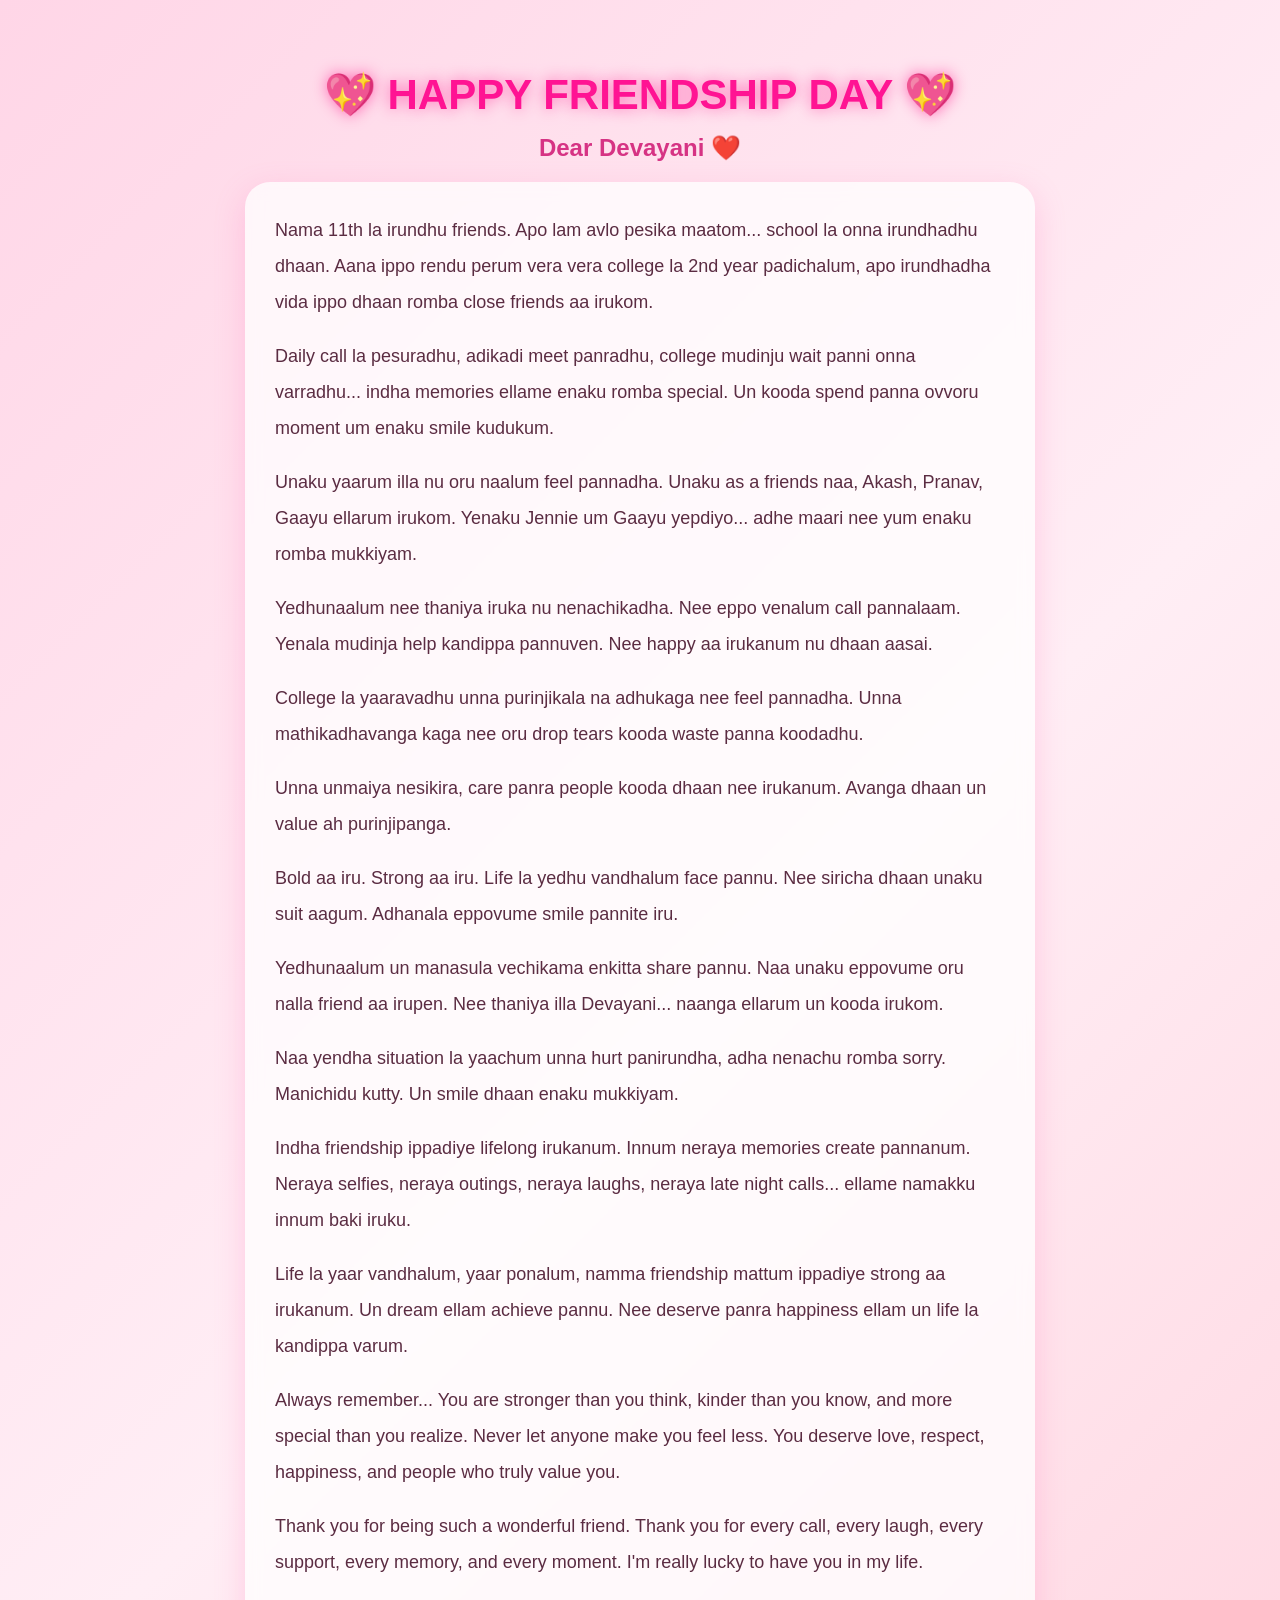
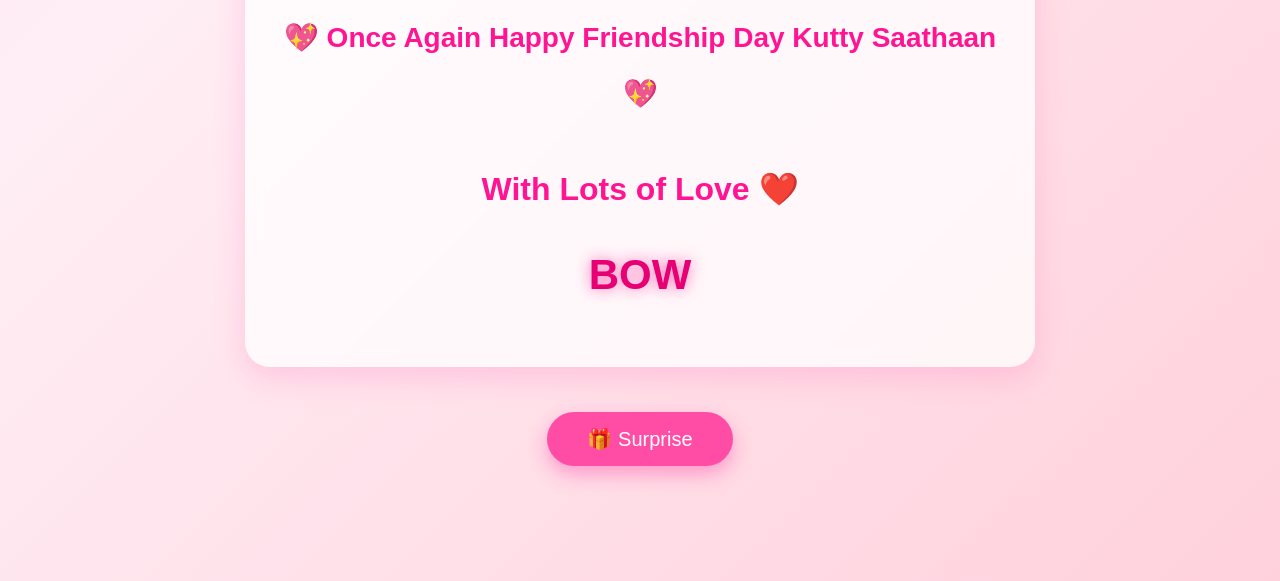
<file: index.html>
<!DOCTYPE html>
<html lang="en">
<head>
<meta charset="UTF-8">
<meta name="viewport" content="width=device-width, initial-scale=1.0">
<title>Happy Friendship Day Devayani ❤️</title>

<link rel="stylesheet" href="style.css">
</head>

<body>

<div class="hearts">
<span>💖</span>
<span>🌸</span>
<span>💕</span>
<span>🌷</span>
<span>💗</span>
<span>✨</span>
<span>🌹</span>
<span>💖</span>
</div>

<div class="container">

<h1>💖 HAPPY FRIENDSHIP DAY 💖</h1>

<h2>Dear Devayani ❤️</h2>

<div class="letter">

<p>
Nama 11th la irundhu friends. Apo lam avlo pesika maatom... school la onna irundhadhu dhaan. Aana ippo rendu perum vera vera college la 2nd year padichalum, apo irundhadha vida ippo dhaan romba close friends aa irukom.
</p>

<p>
Daily call la pesuradhu, adikadi meet panradhu, college mudinju wait panni onna varradhu... indha memories ellame enaku romba special. Un kooda spend panna ovvoru moment um enaku smile kudukum.
</p>

<p>
Unaku yaarum illa nu oru naalum feel pannadha. Unaku as a friends naa, Akash, Pranav, Gaayu ellarum irukom. Yenaku Jennie um Gaayu yepdiyo... adhe maari nee yum enaku romba mukkiyam.
</p>

<p>
Yedhunaalum nee thaniya iruka nu nenachikadha. Nee eppo venalum call pannalaam. Yenala mudinja help kandippa pannuven. Nee happy aa irukanum nu dhaan aasai.
</p>

<p>
College la yaaravadhu unna purinjikala na adhukaga nee feel pannadha. Unna mathikadhavanga kaga nee oru drop tears kooda waste panna koodadhu.
</p>

<p>
Unna unmaiya nesikira, care panra people kooda dhaan nee irukanum. Avanga dhaan un value ah purinjipanga.
</p>

<p>
Bold aa iru. Strong aa iru. Life la yedhu vandhalum face pannu. Nee siricha dhaan unaku suit aagum. Adhanala eppovume smile pannite iru.
</p>
<p>
Yedhunaalum un manasula vechikama enkitta share pannu. Naa unaku eppovume oru nalla friend aa irupen. Nee thaniya illa Devayani... naanga ellarum un kooda irukom.
</p>

<p>
Naa yendha situation la yaachum unna hurt panirundha, adha nenachu romba sorry. Manichidu kutty. Un smile dhaan enaku mukkiyam.
</p>

<p>
Indha friendship ippadiye lifelong irukanum. Innum neraya memories create pannanum. Neraya selfies, neraya outings, neraya laughs, neraya late night calls... ellame namakku innum baki iruku.
</p>

<p>
Life la yaar vandhalum, yaar ponalum, namma friendship mattum ippadiye strong aa irukanum. Un dream ellam achieve pannu. Nee deserve panra happiness ellam un life la kandippa varum.
</p>

<p>
Always remember... You are stronger than you think, kinder than you know, and more special than you realize. Never let anyone make you feel less. You deserve love, respect, happiness, and people who truly value you.
</p>

<p>
Thank you for being such a wonderful friend. Thank you for every call, every laugh, every support, every memory, and every moment. I'm really lucky to have you in my life.
</p>

<h3>💖 Once Again Happy Friendship Day Kutty Saathaan 💖</h3>

<h2 class="love">
With Lots of Love ❤️<br>
<span>BOW</span>
</h2>

</div>

<div class="btn-box">
<button onclick="location.href='surprise.html'">
🎁 Surprise
</button>
</div>

</div>

<script src="script.js"></script>

</body>
</html>
</file>
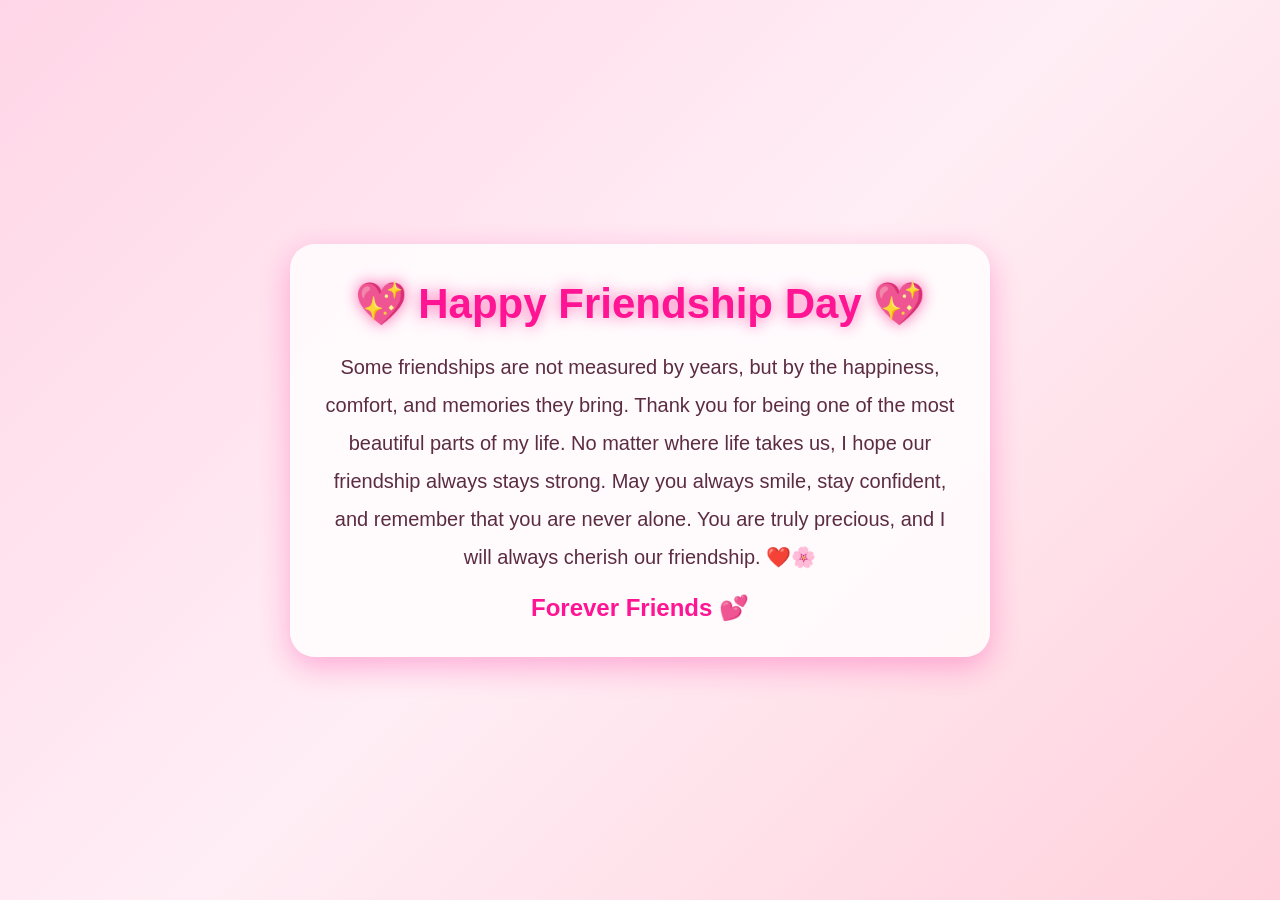
<file: surprise.html>
<!DOCTYPE html>
<html lang="en">
<head>
<meta charset="UTF-8">
<meta name="viewport" content="width=device-width, initial-scale=1.0">
<title>Surprise ❤️</title>

<style>
*{
margin:0;
padding:0;
box-sizing:border-box;
font-family:Poppins,sans-serif;
}

body{
display:flex;
justify-content:center;
align-items:center;
min-height:100vh;
background:linear-gradient(135deg,#ffd6e7,#ffeef5,#ffd1dc);
overflow:hidden;
text-align:center;
padding:20px;
}

.box{
background:rgba(255,255,255,.8);
padding:35px;
border-radius:25px;
max-width:700px;
box-shadow:0 10px 30px rgba(255,20,147,.3);
animation:fade 1.5s;
}

h1{
color:#ff1493;
font-size:42px;
margin-bottom:20px;
text-shadow:0 0 15px hotpink;
}

p{
font-size:20px;
line-height:1.9;
color:#5b2c42;
}

.heart{
position:fixed;
bottom:-50px;
font-size:25px;
animation:float 10s linear infinite;
}

.heart:nth-child(2){left:10%;}
.heart:nth-child(3){left:30%;}
.heart:nth-child(4){left:50%;}
.heart:nth-child(5){left:70%;}
.heart:nth-child(6){left:90%;}

@keyframes float{
from{
transform:translateY(0);
opacity:1;
}
to{
transform:translateY(-120vh);
opacity:0;
}
}

@keyframes fade{
from{
opacity:0;
transform:scale(.8);
}
to{
opacity:1;
transform:scale(1);
}
}
</style>

</head>
<body>

<div class="heart">💖</div>
<div class="heart">💕</div>
<div class="heart">🌸</div>
<div class="heart">💗</div>
<div class="heart">✨</div>

<div class="box">

<h1>💖 Happy Friendship Day 💖</h1>

<p>
Some friendships are not measured by years, but by the happiness, comfort, and memories they bring. Thank you for being one of the most beautiful parts of my life. No matter where life takes us, I hope our friendship always stays strong. May you always smile, stay confident, and remember that you are never alone. You are truly precious, and I will always cherish our friendship. ❤️🌸
</p>

<br>

<h2 style="color:#ff1493;">
Forever Friends 💕
</h2>

</div>

</body>
</html>
</file>
<file: style.css>
*{
    margin:0;
    padding:0;
    box-sizing:border-box;
    scroll-behavior:smooth;
    font-family:'Poppins',sans-serif;
}

body{
    background:linear-gradient(135deg,#ffd6e7,#ffeef5,#ffd1dc);
    overflow-x:hidden;
    min-height:100vh;
}

.container{
    width:90%;
    max-width:850px;
    margin:40px auto;
    padding:30px;
}

h1{
    text-align:center;
    color:#ff1493;
    font-size:42px;
    margin-bottom:15px;
    font-weight:bold;
    text-shadow:0 0 15px #ff69b4;
    animation:glow 2s infinite alternate;
}

h2{
    text-align:center;
    color:#d63384;
    margin-bottom:20px;
}

.letter{
    background:rgba(255,255,255,.75);
    backdrop-filter:blur(8px);
    padding:30px;
    border-radius:25px;
    box-shadow:0 10px 30px rgba(255,105,180,.25);
    line-height:2;
    font-size:18px;
    color:#5b2c42;
}

.letter p{
    margin-bottom:18px;
    animation:fadeUp 1s ease;
}

h3{
    text-align:center;
    color:#ff1493;
    margin-top:30px;
    font-size:28px;
}

.love{
    margin-top:35px;
    text-align:center;
    color:#ff1493;
    font-size:32px;
}

.love span{
    display:block;
    margin-top:12px;
    font-size:42px;
    color:#e60073;
    text-shadow:0 0 15px hotpink;
}

.btn-box{
    text-align:center;
    margin:45px 0;
}

button{
    background:#ff4da6;
    color:white;
    border:none;
    padding:15px 40px;
    border-radius:50px;
    font-size:20px;
    cursor:pointer;
    transition:.3s;
    box-shadow:0 8px 20px rgba(255,20,147,.35);
}

button:hover{
    transform:scale(1.08);
    background:#ff1493;
}

.hearts{
    position:fixed;
    width:100%;
    height:100%;
    overflow:hidden;
    pointer-events:none;
    top:0;
    left:0;
}

.hearts span{
    position:absolute;
    bottom:-50px;
    font-size:28px;
    animation:float 12s linear infinite;
}

.hearts span:nth-child(1){left:5%;animation-duration:8s;}
.hearts span:nth-child(2){left:18%;animation-duration:10s;}
.hearts span:nth-child(3){left:32%;animation-duration:9s;}
.hearts span:nth-child(4){left:46%;animation-duration:11s;}
.hearts span:nth-child(5){left:62%;animation-duration:8s;}
.hearts span:nth-child(6){left:76%;animation-duration:10s;}
.hearts span:nth-child(7){left:88%;animation-duration:9s;}
.hearts span:nth-child(8){left:96%;animation-duration:12s;}

@keyframes float{
    from{
        transform:translateY(0) rotate(0deg);
        opacity:1;
    }
    to{
        transform:translateY(-120vh) rotate(360deg);
        opacity:0;
    }
}

@keyframes glow{
    from{
        text-shadow:0 0 10px hotpink;
    }
    to{
        text-shadow:0 0 25px deeppink;
    }
}

@keyframes fadeUp{
    from{
        opacity:0;
        transform:translateY(20px);
    }
    to{
        opacity:1;
        transform:translateY(0);
    }
}

@media(max-width:768px){

h1{
    font-size:30px;
}

.letter{
    font-size:16px;
    padding:22px;
}

button{
    width:100%;
}

.love span{
    font-size:34px;
}

}
</file>
